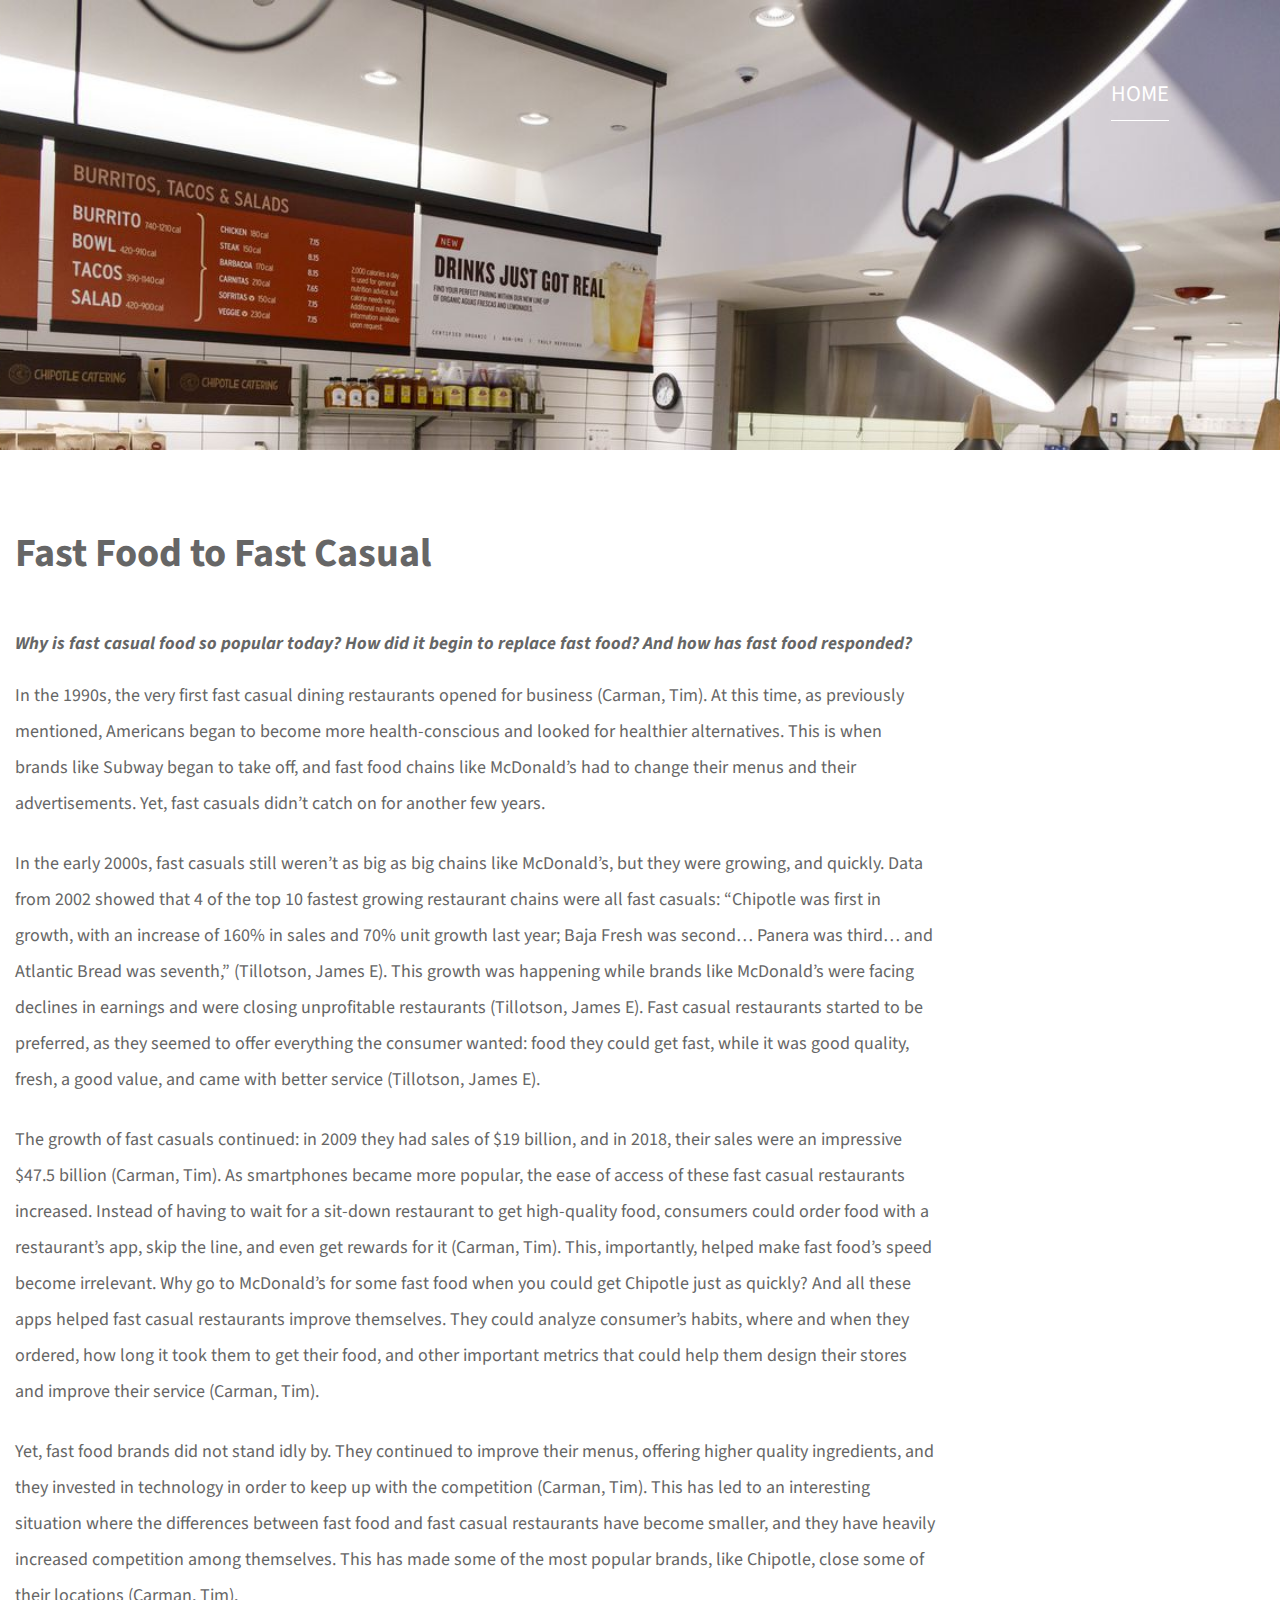
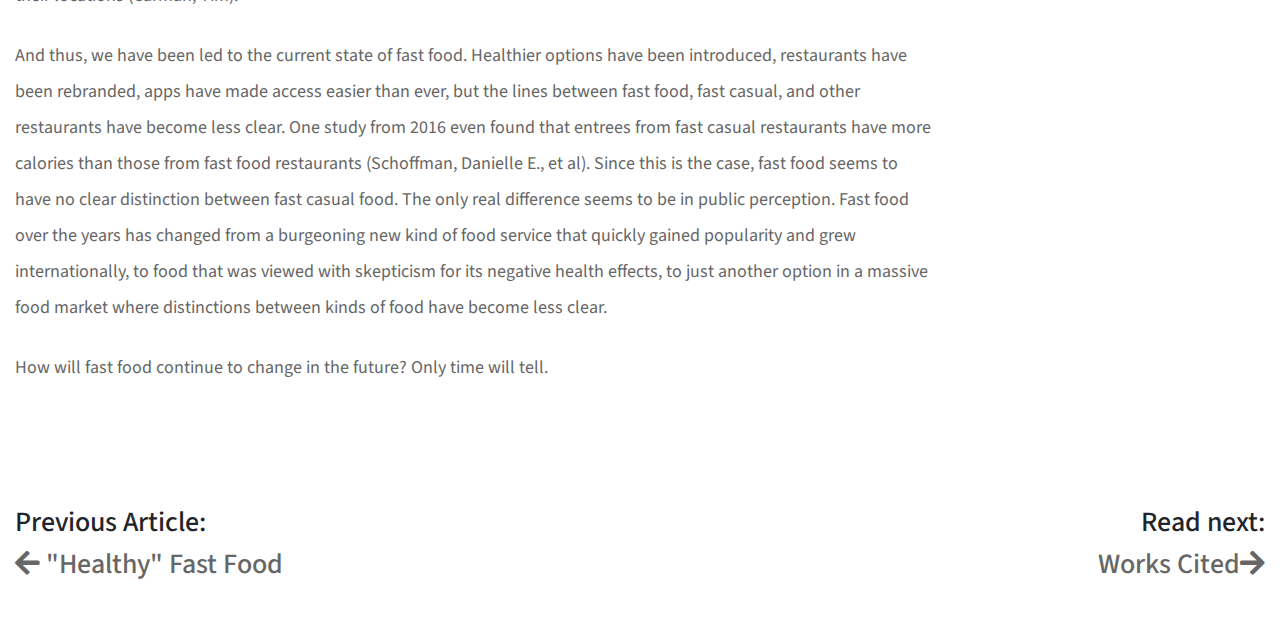
<file: casual.html>
<!DOCTYPE html>
<html lang="en">
<head>
	<meta charset="UTF-8">
    <meta name="viewport" content="width=device-width, initial-scale=1.0">
    <title>Fast Food to Fast Casual</title>
	<link rel="icon" href="img/icon.png">
    <link rel="stylesheet" href="fontawesome/css/all.min.css"> <!-- https://fontawesome.com/ -->
    <link href="https://fonts.googleapis.com/css2?family=Source+Sans+Pro&display=swap" rel="stylesheet">
    <!-- https://fonts.google.com/ -->
    <link rel="stylesheet" href="css/bootstrap.min.css">
    <link rel="stylesheet" href="css/templatemo-video-catalog.css">
</head>
<!--

TemplateMo 552 Video Catalog

https://templatemo.com/tm-552-video-catalog

-->
<body>
	<div class="tm-page-wrap mx-auto">
		<div class="position-relative">
			<div class="potition-absolute tm-site-header">
				<div class="container-fluid position-relative">
					<div class="row">						

                        <div class="col-5 col-md-8 ml-auto mr-0">
                            <div class="tm-site-nav">
                                <nav class="navbar navbar-expand-lg mr-0 ml-auto" id="tm-main-nav">
                                    <button class="navbar-toggler tm-bg-black py-2 px-3 mr-0 ml-auto collapsed" type="button"
                                        data-toggle="collapse" data-target="#navbar-nav" aria-controls="navbar-nav"
                                        aria-expanded="false" aria-label="Toggle navigation">
                                        <span>
                                            <i class="fas fa-bars tm-menu-closed-icon"></i>
                                            <i class="fas fa-times tm-menu-opened-icon"></i>
                                        </span>
                                    </button>
                                    <div class="collapse navbar-collapse tm-nav" id="navbar-nav">
                                        <ul class="navbar-nav text-uppercase">
                                            <li class="nav-item active">
                                                <a class="nav-link tm-nav-link" href="index.html">Home<span class="sr-only">(current)</span></a>
                                            </li>
                                        </ul>
                                    </div>
                                </nav>
                            </div>
                        </div>
					</div>
				</div>
			</div>
			<div class="tm-welcome-container tm-fixed-header tm-fixed-header-fastCasual">
				<!--
				<div class="text-center">
					<p class="pt-5 px-3 tm-welcome-text tm-welcome-text-2 mb-1 text-white mx-auto">Background image can be fixed. Content will simply slide over.</p>                	
				</div>            
			-->    
            </div>

			<!-- Header image -->
            <div id="tm-fixed-header-bg"></div> 
		</div>

		<!-- Page content -->
		<div class="container-fluid">
			<div class="mx-auto tm-content-container">
				<main>
					<div class="row mb-5 pb-5">
						<div class="col">
							<!-- Video description -->
							<div class="tm-video-description-box">
								<h2 class="mb-5 tm-video-title" style="font-weight: bold;">Fast Food to Fast Casual</h2>

								<p style="font-style: italic; font-weight: bold;">
                                    Why is fast casual food so popular today? How did it begin to replace fast food? And how has fast food responded?
                                </p>

								<p class="mb-4">In the 1990s, the very first fast casual dining restaurants opened for business (Carman, Tim). At this time, as previously mentioned, Americans began to become more health-conscious and looked for healthier alternatives. This is when brands like Subway began to take off, and fast food chains like McDonald’s had to change their menus and their advertisements. Yet, fast casuals didn’t catch on for another few years.</p>

								<p class="mb-4">In the early 2000s, fast casuals still weren’t as big as big chains like McDonald’s, but they were growing, and quickly. Data from 2002 showed that 4 of the top 10 fastest growing restaurant chains were all fast casuals: “Chipotle was first in growth, with an increase of 160% in sales and 70% unit growth last year; Baja Fresh was second… Panera was third… and Atlantic Bread was seventh,” (Tillotson, James E). This growth was happening while brands like McDonald’s were facing declines in earnings and were closing unprofitable restaurants (Tillotson, James E). Fast casual restaurants started to be preferred, as they seemed to offer everything the consumer wanted: food they could get fast, while it was good quality, fresh, a good value, and came with better service (Tillotson, James E).</p>

								<p class="mb-4">The growth of fast casuals continued: in 2009 they had sales of $19 billion, and in 2018, their sales were an impressive $47.5 billion (Carman, Tim). As smartphones became more popular, the ease of access of these fast casual restaurants increased. Instead of having to wait for a sit-down restaurant to get high-quality food, consumers could order food with a restaurant’s app, skip the line, and even get rewards for it (Carman, Tim). This, importantly, helped make fast food’s speed become irrelevant. Why go to McDonald’s for some fast food when you could get Chipotle just as quickly? And all these apps helped fast casual restaurants improve themselves. They could analyze consumer’s habits, where and when they ordered, how long it took them to get their food, and other important metrics that could help them design their stores and improve their service (Carman, Tim).</p>

								<p class="mb-4">Yet, fast food brands did not stand idly by. They continued to improve their menus, offering higher quality ingredients, and they invested in technology in order to keep up with the competition (Carman, Tim). This has led to an interesting situation where the differences between fast food and fast casual restaurants have become smaller, and they have heavily increased competition among themselves. This has made some of the most popular brands, like Chipotle, close some of their locations (Carman, Tim).</p>

								<p class="mb-4">And thus, we have been led to the current state of fast food. Healthier options have been introduced, restaurants have been rebranded, apps have made access easier than ever, but the lines between fast food, fast casual, and other restaurants have become less clear. One study from 2016 even found that entrees from fast casual restaurants have more calories than those from fast food restaurants (Schoffman, Danielle E., et al). Since this is the case, fast food seems to have no clear distinction between fast casual food. The only real difference seems to be in public perception. Fast food over the years has changed from a burgeoning new kind of food service that quickly gained popularity and grew internationally, to food that was viewed with skepticism for its negative health effects, to just another option in a massive food market where distinctions between kinds of food have become less clear.</p>
								
								<p class="mb-4">How will fast food continue to change in the future? Only time will tell.</p>

							</div>							
						</div>
					</div>
				</main>

				<div class="row">
					<div class="col-sm-6">
						<h3>Previous Article:</h3>
						<a href="healthyFastFood.html" style="display: inline;">
							<h3><i class="fas fa-arrow-left"></i> "Healthy" Fast Food</h3>
						</a>
					</div>
					<div class="col-sm-6" style="text-align: right;">
						<h3>Read next:</h3>
						<a href="cited.html" style="display: inline;">
							<h3>Works Cited<i class="fas fa-arrow-right"></i></h3>
						</a>
					</div>
				</div>
			</div>
		</div>
	</div>

	<script src="js/jquery-3.4.1.min.js"></script>
    <script src="js/bootstrap.min.js"></script>
    <script>
    	$(document).ready(function() {
    		$('.tm-likes-box').click(function(e) {
    			e.preventDefault();
    			$(this).toggleClass('tm-liked');

    			if($(this).hasClass('tm-liked')) {
    				$('#tm-likes-count').html('486 likes');
    			} else {
    				$('#tm-likes-count').html('485 likes');
    			}
    		});
    	});
    </script>
</body>
</html>
</file>
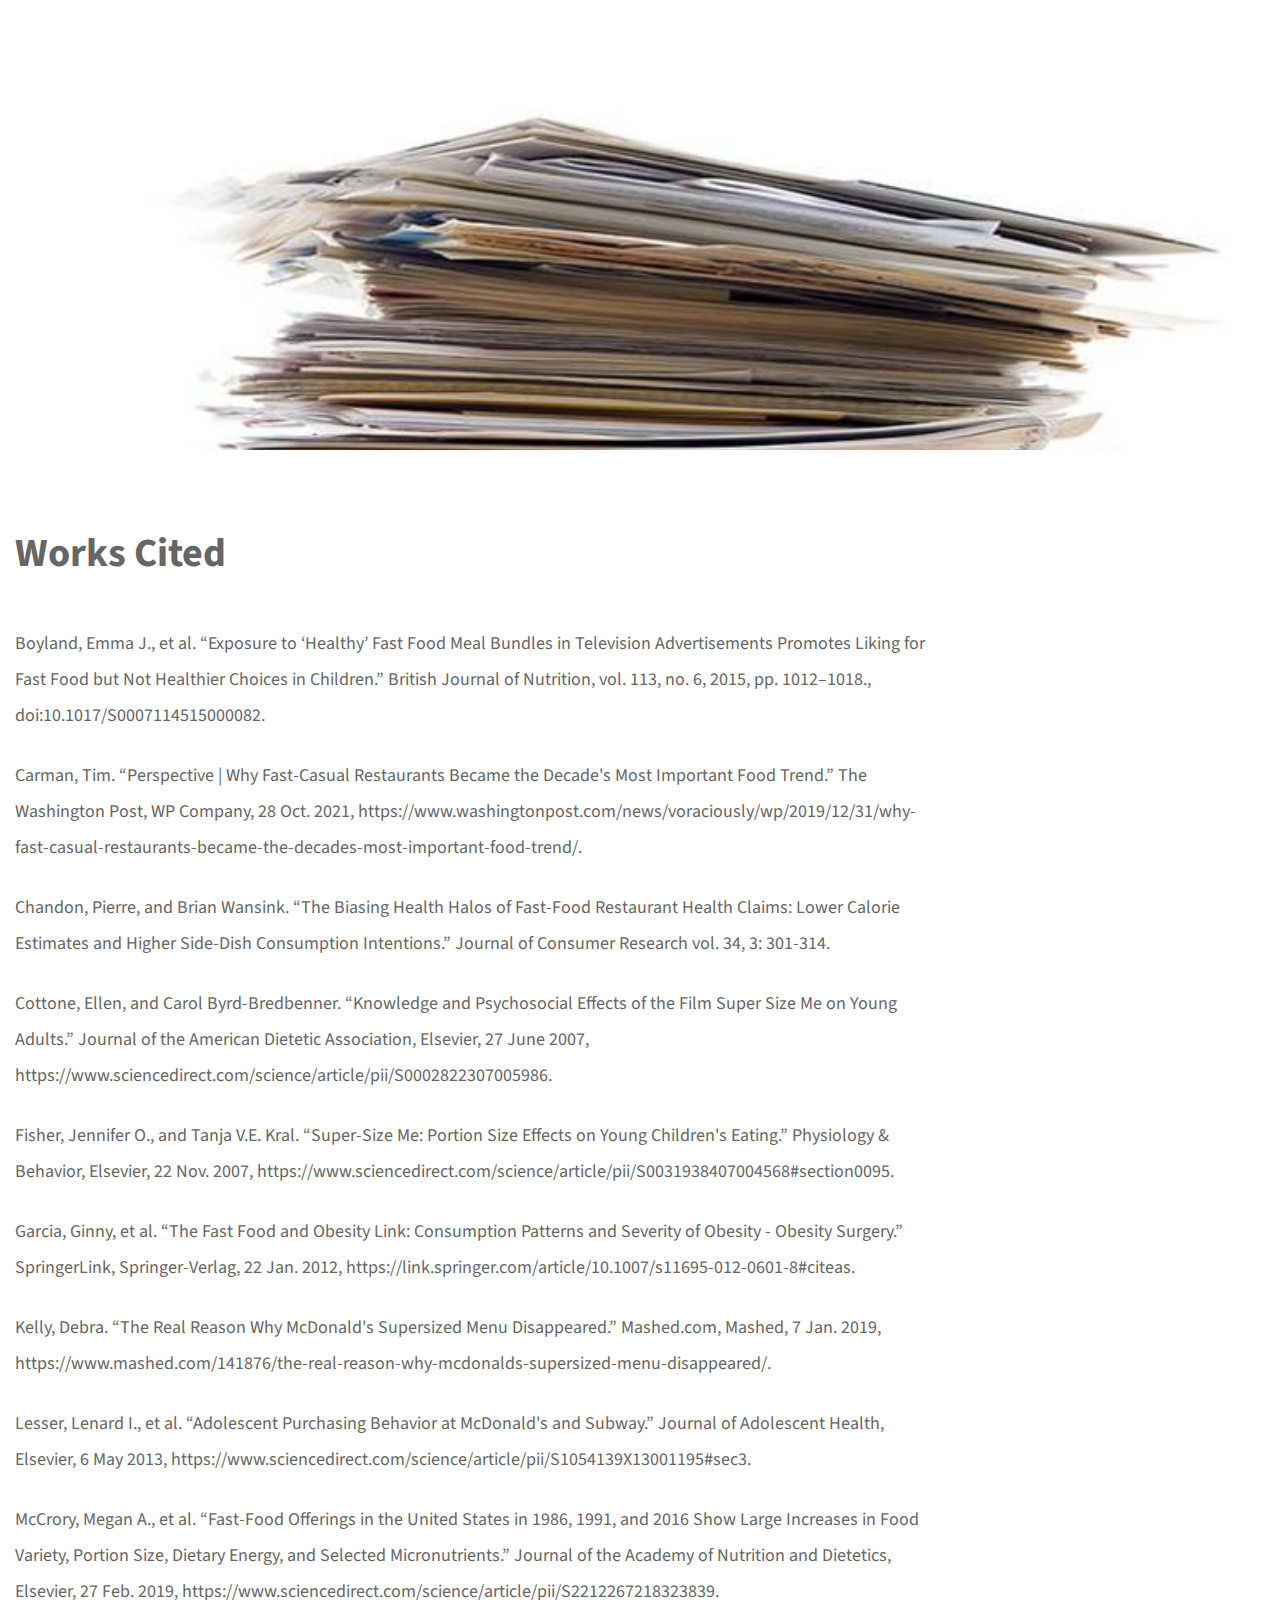
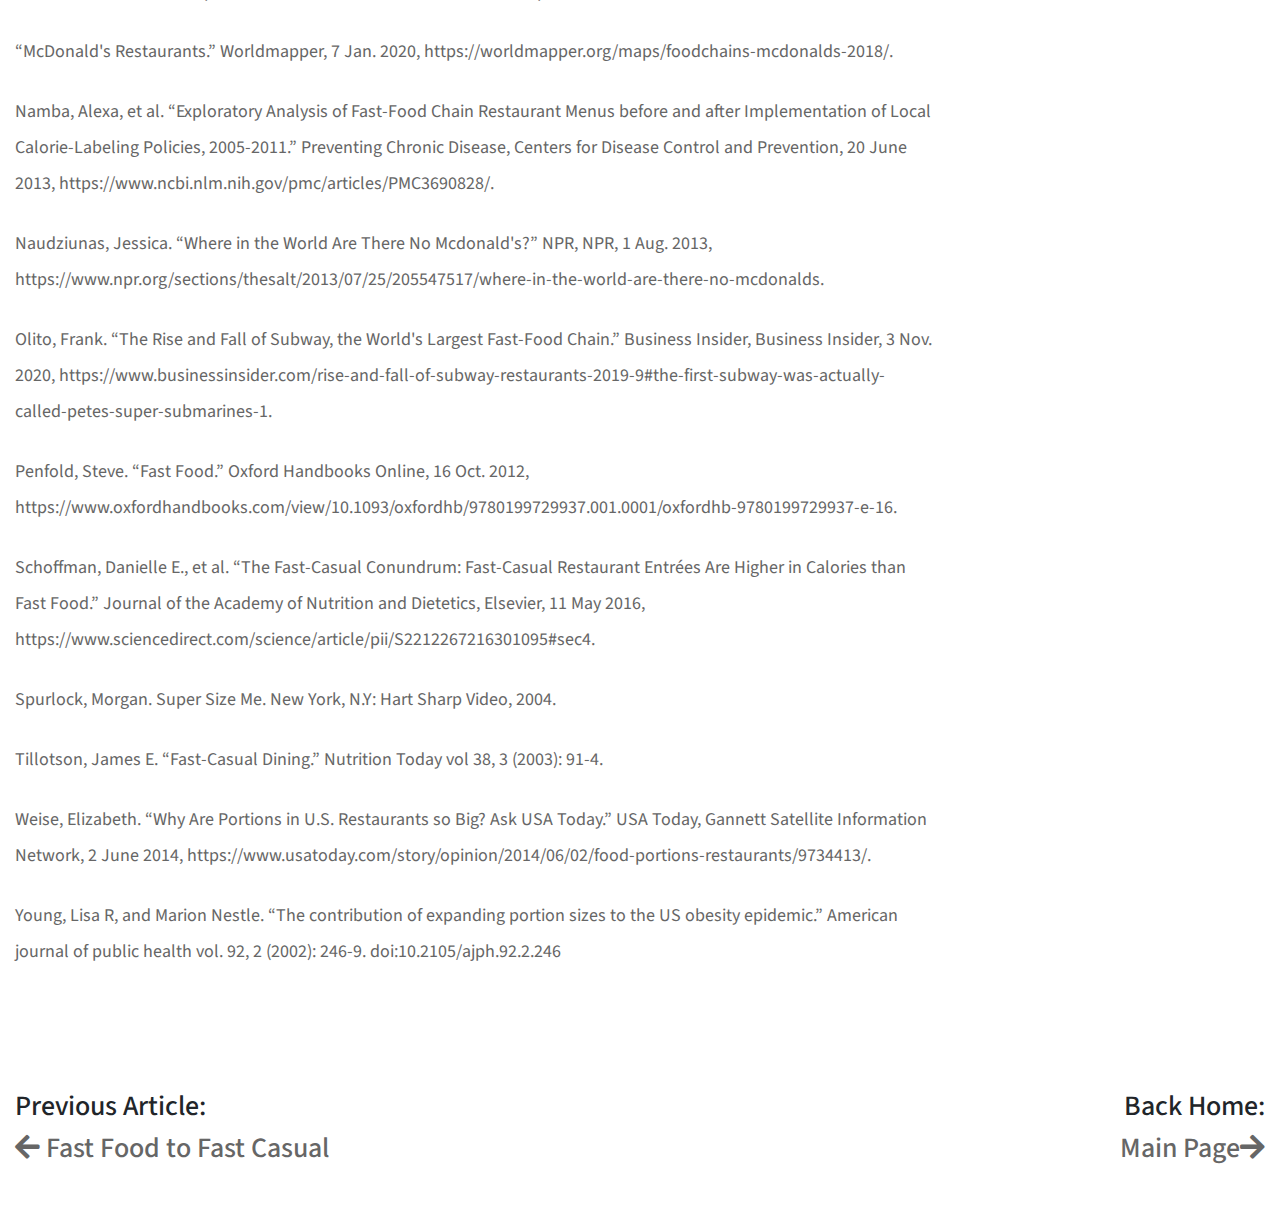
<file: cited.html>
<!DOCTYPE html>
<html lang="en">
<head>
	<meta charset="UTF-8">
    <meta name="viewport" content="width=device-width, initial-scale=1.0">
    <title>Works Cited</title>
	<link rel="icon" href="img/icon.png">
    <link rel="stylesheet" href="fontawesome/css/all.min.css"> <!-- https://fontawesome.com/ -->
    <link href="https://fonts.googleapis.com/css2?family=Source+Sans+Pro&display=swap" rel="stylesheet">
    <!-- https://fonts.google.com/ -->
    <link rel="stylesheet" href="css/bootstrap.min.css">
    <link rel="stylesheet" href="css/templatemo-video-catalog.css">
</head>
<!--

TemplateMo 552 Video Catalog

https://templatemo.com/tm-552-video-catalog

-->
<body>
	<div class="tm-page-wrap mx-auto">
		<div class="position-relative">
			<div class="potition-absolute tm-site-header">
				<div class="container-fluid position-relative">
					<div class="row">						

                        <div class="col-5 col-md-8 ml-auto mr-0">
                            <div class="tm-site-nav">
                                <nav class="navbar navbar-expand-lg mr-0 ml-auto" id="tm-main-nav">
                                    <button class="navbar-toggler tm-bg-black py-2 px-3 mr-0 ml-auto collapsed" type="button"
                                        data-toggle="collapse" data-target="#navbar-nav" aria-controls="navbar-nav"
                                        aria-expanded="false" aria-label="Toggle navigation">
                                        <span>
                                            <i class="fas fa-bars tm-menu-closed-icon"></i>
                                            <i class="fas fa-times tm-menu-opened-icon"></i>
                                        </span>
                                    </button>
                                    <div class="collapse navbar-collapse tm-nav" id="navbar-nav">
                                        <ul class="navbar-nav text-uppercase">
                                            <li class="nav-item active">
                                                <a class="nav-link tm-nav-link" href="index.html">Home<span class="sr-only">(current)</span></a>
                                            </li>
                                        </ul>
                                    </div>
                                </nav>
                            </div>
                        </div>
					</div>
				</div>
			</div>
			<div class="tm-welcome-container tm-fixed-header tm-fixed-header-cited">
				<!--
				<div class="text-center">
					<p class="pt-5 px-3 tm-welcome-text tm-welcome-text-2 mb-1 text-white mx-auto">Background image can be fixed. Content will simply slide over.</p>                	
				</div>            
			-->    
            </div>

			<!-- Header image -->
            <div id="tm-fixed-header-bg"></div> 
		</div>

		<!-- Page content -->
		<div class="container-fluid">
			<div class="mx-auto tm-content-container">
				<main>
					<div class="row mb-5 pb-5">
						<div class="col">
							<!-- Video description -->
							<div class="tm-video-description-box">
								<h2 class="mb-5 tm-video-title" style="font-weight: bold;">Works Cited</h2>
								
								<p class="mb-4">Boyland, Emma J., et al. “Exposure to ‘Healthy’ Fast Food Meal Bundles in Television Advertisements Promotes Liking for Fast Food but Not Healthier Choices in Children.” British Journal of Nutrition, vol. 113, no. 6, 2015, pp. 1012–1018., doi:10.1017/S0007114515000082.</p>

								<p class="mb-4">Carman, Tim. “Perspective | Why Fast-Casual Restaurants Became the Decade's Most Important Food Trend.” The Washington Post, WP Company, 28 Oct. 2021, https://www.washingtonpost.com/news/voraciously/wp/2019/12/31/why-fast-casual-restaurants-became-the-decades-most-important-food-trend/.</p>
								
								<p class="mb-4">Chandon, Pierre, and Brian Wansink. “The Biasing Health Halos of Fast-Food Restaurant Health Claims: Lower Calorie Estimates and Higher Side-Dish Consumption Intentions.” Journal of Consumer Research vol. 34, 3: 301-314.</p>

								<p class="mb-4">Cottone, Ellen, and Carol Byrd-Bredbenner. “Knowledge and Psychosocial Effects of the Film Super Size Me on Young Adults.” Journal of the American Dietetic Association, Elsevier, 27 June 2007, https://www.sciencedirect.com/science/article/pii/S0002822307005986. </p>

								<p class="mb-4">Fisher, Jennifer O., and Tanja V.E. Kral. “Super-Size Me: Portion Size Effects on Young Children's Eating.” Physiology & Behavior, Elsevier, 22 Nov. 2007, https://www.sciencedirect.com/science/article/pii/S0031938407004568#section0095.</p>
								<p class="mb-4">Garcia, Ginny, et al. “The Fast Food and Obesity Link: Consumption Patterns and Severity of Obesity - Obesity Surgery.” SpringerLink, Springer-Verlag, 22 Jan. 2012, https://link.springer.com/article/10.1007/s11695-012-0601-8#citeas.</p>
								<p class="mb-4">Kelly, Debra. “The Real Reason Why McDonald's Supersized Menu Disappeared.” Mashed.com, Mashed, 7 Jan. 2019, https://www.mashed.com/141876/the-real-reason-why-mcdonalds-supersized-menu-disappeared/.</p>
								<p class="mb-4">Lesser, Lenard I., et al. “Adolescent Purchasing Behavior at McDonald's and Subway.” Journal of Adolescent Health, Elsevier, 6 May 2013, https://www.sciencedirect.com/science/article/pii/S1054139X13001195#sec3.</p>
								<p class="mb-4">McCrory, Megan A., et al. “Fast-Food Offerings in the United States in 1986, 1991, and 2016 Show Large Increases in Food Variety, Portion Size, Dietary Energy, and Selected Micronutrients.” Journal of the Academy of Nutrition and Dietetics, Elsevier, 27 Feb. 2019, https://www.sciencedirect.com/science/article/pii/S2212267218323839. </p>
								<p class="mb-4">“McDonald's Restaurants.” Worldmapper, 7 Jan. 2020, https://worldmapper.org/maps/foodchains-mcdonalds-2018/.</p>
								<p class="mb-4">Namba, Alexa, et al. “Exploratory Analysis of Fast-Food Chain Restaurant Menus before and after Implementation of Local Calorie-Labeling Policies, 2005-2011.” Preventing Chronic Disease, Centers for Disease Control and Prevention, 20 June 2013, https://www.ncbi.nlm.nih.gov/pmc/articles/PMC3690828/.</p>
								<p class="mb-4">Naudziunas, Jessica. “Where in the World Are There No Mcdonald's?” NPR, NPR, 1 Aug. 2013, https://www.npr.org/sections/thesalt/2013/07/25/205547517/where-in-the-world-are-there-no-mcdonalds. </p>
								<p class="mb-4">Olito, Frank. “The Rise and Fall of Subway, the World's Largest Fast-Food Chain.” Business Insider, Business Insider, 3 Nov. 2020, https://www.businessinsider.com/rise-and-fall-of-subway-restaurants-2019-9#the-first-subway-was-actually-called-petes-super-submarines-1.</p>
								<p class="mb-4">Penfold, Steve. “Fast Food.” Oxford Handbooks Online, 16 Oct. 2012, https://www.oxfordhandbooks.com/view/10.1093/oxfordhb/9780199729937.001.0001/oxfordhb-9780199729937-e-16.</p>
								<p class="mb-4">Schoffman, Danielle E., et al. “The Fast-Casual Conundrum: Fast-Casual Restaurant Entrées Are Higher in Calories than Fast Food.” Journal of the Academy of Nutrition and Dietetics, Elsevier, 11 May 2016, https://www.sciencedirect.com/science/article/pii/S2212267216301095#sec4. </p>
								<p class="mb-4">Spurlock, Morgan. Super Size Me. New York, N.Y: Hart Sharp Video, 2004.</p>
								<p class="mb-4">Tillotson, James E. “Fast-Casual Dining.” Nutrition Today vol 38, 3 (2003): 91-4.</p>
								<p class="mb-4">Weise, Elizabeth. “Why Are Portions in U.S. Restaurants so Big? Ask USA Today.” USA Today, Gannett Satellite Information Network, 2 June 2014, https://www.usatoday.com/story/opinion/2014/06/02/food-portions-restaurants/9734413/.</p>
								<p class="mb-4">Young, Lisa R, and Marion Nestle. “The contribution of expanding portion sizes to the US obesity epidemic.” American journal of public health vol. 92, 2 (2002): 246-9. doi:10.2105/ajph.92.2.246</p>

							</div>							
						</div>
					</div>
				</main>

				<div class="row">
					<div class="col-sm-6">
						<h3>Previous Article:</h3>
						<a href="casual.html" style="display: inline;">
							<h3><i class="fas fa-arrow-left"></i> Fast Food to Fast Casual</h3>
						</a>
					</div>
					<div class="col-sm-6" style="text-align: right;">
						<h3>Back Home:</h3>
						<a href="index.html" style="display: inline;">
							<h3>Main Page<i class="fas fa-arrow-right"></i></h3>
						</a>
					</div>
				</div>
			</div>
		</div>
	</div>

	<script src="js/jquery-3.4.1.min.js"></script>
    <script src="js/bootstrap.min.js"></script>
    <script>
    	$(document).ready(function() {
    		$('.tm-likes-box').click(function(e) {
    			e.preventDefault();
    			$(this).toggleClass('tm-liked');

    			if($(this).hasClass('tm-liked')) {
    				$('#tm-likes-count').html('486 likes');
    			} else {
    				$('#tm-likes-count').html('485 likes');
    			}
    		});
    	});
    </script>
</body>
</html>
</file>
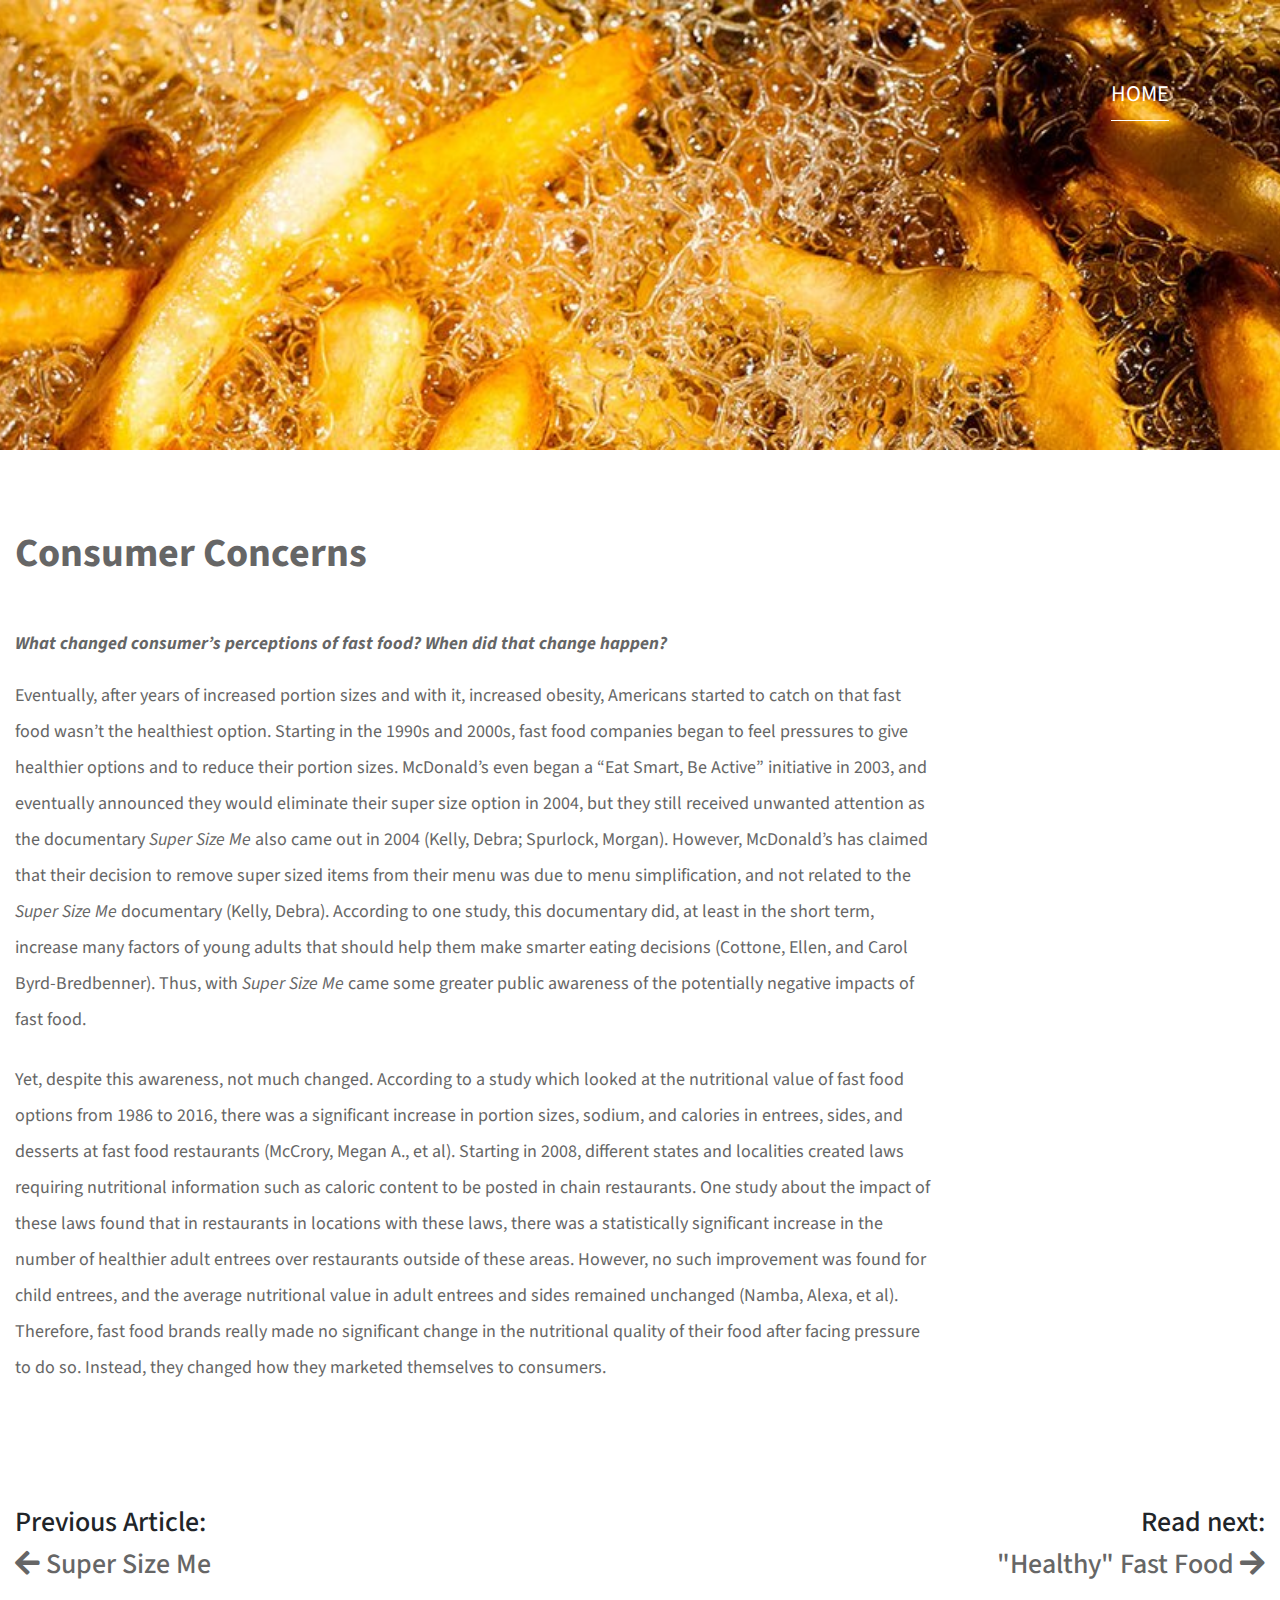
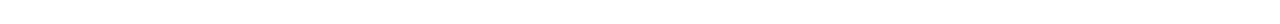
<file: consumerConcerns.html>
<!DOCTYPE html>
<html lang="en">
<head>
	<meta charset="UTF-8">
    <meta name="viewport" content="width=device-width, initial-scale=1.0">
    <title>Consumer Concerns</title>
	<link rel="icon" href="img/icon.png">
    <link rel="stylesheet" href="fontawesome/css/all.min.css"> <!-- https://fontawesome.com/ -->
    <link href="https://fonts.googleapis.com/css2?family=Source+Sans+Pro&display=swap" rel="stylesheet">
    <!-- https://fonts.google.com/ -->
    <link rel="stylesheet" href="css/bootstrap.min.css">
    <link rel="stylesheet" href="css/templatemo-video-catalog.css">
</head>
<!--

TemplateMo 552 Video Catalog

https://templatemo.com/tm-552-video-catalog

-->
<body>
	<div class="tm-page-wrap mx-auto">
		<div class="position-relative">
			<div class="potition-absolute tm-site-header">
				<div class="container-fluid position-relative">
					<div class="row">						

                        <div class="col-5 col-md-8 ml-auto mr-0">
                            <div class="tm-site-nav">
                                <nav class="navbar navbar-expand-lg mr-0 ml-auto" id="tm-main-nav">
                                    <button class="navbar-toggler tm-bg-black py-2 px-3 mr-0 ml-auto collapsed" type="button"
                                        data-toggle="collapse" data-target="#navbar-nav" aria-controls="navbar-nav"
                                        aria-expanded="false" aria-label="Toggle navigation">
                                        <span>
                                            <i class="fas fa-bars tm-menu-closed-icon"></i>
                                            <i class="fas fa-times tm-menu-opened-icon"></i>
                                        </span>
                                    </button>
                                    <div class="collapse navbar-collapse tm-nav" id="navbar-nav">
                                        <ul class="navbar-nav text-uppercase">
                                            <li class="nav-item active">
                                                <a class="nav-link tm-nav-link" href="index.html">Home<span class="sr-only">(current)</span></a>
                                            </li>
                                        </ul>
                                    </div>
                                </nav>
                            </div>
                        </div>
					</div>
				</div>
			</div>
			<div class="tm-welcome-container tm-fixed-header tm-fixed-header-consumers">
				<!--
				<div class="text-center">
					<p class="pt-5 px-3 tm-welcome-text tm-welcome-text-2 mb-1 text-white mx-auto">Background image can be fixed. Content will simply slide over.</p>                	
				</div>            
			-->    
            </div>

			<!-- Header image -->
            <div id="tm-fixed-header-bg"></div> 
		</div>

		<!-- Page content -->
		<div class="container-fluid">
			<div class="mx-auto tm-content-container">
				<main>
					<div class="row mb-5 pb-5">
						<div class="col">
							<!-- Video description -->
							<div class="tm-video-description-box">
								<h2 class="mb-5 tm-video-title" style="font-weight: bold;">Consumer Concerns</h2>
								
								<p style="font-style: italic; font-weight: bold;">
                                    What changed consumer’s perceptions of fast food? When did that change happen?
                                </p>

								<p class="mb-4">Eventually, after years of increased portion sizes and with it, increased obesity, Americans started to catch on that fast food wasn’t the healthiest option. Starting in the 1990s and 2000s, fast food companies began to feel pressures to give healthier options and to reduce their portion sizes. McDonald’s even began a “Eat Smart, Be Active” initiative in 2003, and eventually announced they would eliminate their super size option in 2004, but they still received unwanted attention as the documentary <span style="font-style: italic">Super Size Me</span> also came out in 2004 (Kelly, Debra; Spurlock, Morgan). However, McDonald’s has claimed that their decision to remove super sized items from their menu was due to menu simplification, and not related to the <span style="font-style: italic">Super Size Me</span> documentary (Kelly, Debra). According to one study, this documentary did, at least in the short term, increase many factors of young adults that should help them make smarter eating decisions (Cottone, Ellen, and Carol Byrd-Bredbenner). Thus, with <span style="font-style: italic">Super Size Me</span> came some greater public awareness of the potentially negative impacts of fast food.</p>

								<p class="mb-4">Yet, despite this awareness, not much changed. According to a study which looked at the nutritional value of fast food options from 1986 to 2016, there was a significant increase in portion sizes, sodium, and calories in entrees, sides, and desserts at fast food restaurants (McCrory, Megan A., et al). Starting in 2008, different states and localities created laws requiring nutritional information such as caloric content to be posted in chain restaurants. One study about the impact of these laws found that in restaurants in locations with these laws, there was a statistically significant increase in the number of healthier adult entrees over restaurants outside of these areas. However, no such improvement was found for child entrees, and the average nutritional value in adult entrees and sides remained unchanged (Namba, Alexa, et al). Therefore, fast food brands really made no significant change in the nutritional quality of their food after facing pressure to do so. Instead, they changed how they marketed themselves to consumers.</p>
							</div>							
						</div>
					</div>
				</main>

				<div class="row">
					<div class="col-sm-6">
						<h3>Previous Article:</h3>
						<a href="superSizeMe.html" style="display: inline;">
							<h3><i class="fas fa-arrow-left"></i> Super Size Me</h3>
						</a>
					</div>
					<div class="col-sm-6" style="text-align: right;">
						<h3>Read next:</h3>
						<a href="healthyFastFood.html" style="display: inline;">
							<h3>"Healthy" Fast Food <i class="fas fa-arrow-right"></i></h3>
						</a>
					</div>
				</div>
			</div>
		</div>
	</div>

	<script src="js/jquery-3.4.1.min.js"></script>
    <script src="js/bootstrap.min.js"></script>
    <script>
    	$(document).ready(function() {
    		$('.tm-likes-box').click(function(e) {
    			e.preventDefault();
    			$(this).toggleClass('tm-liked');

    			if($(this).hasClass('tm-liked')) {
    				$('#tm-likes-count').html('486 likes');
    			} else {
    				$('#tm-likes-count').html('485 likes');
    			}
    		});
    	});
    </script>
</body>
</html>
</file>
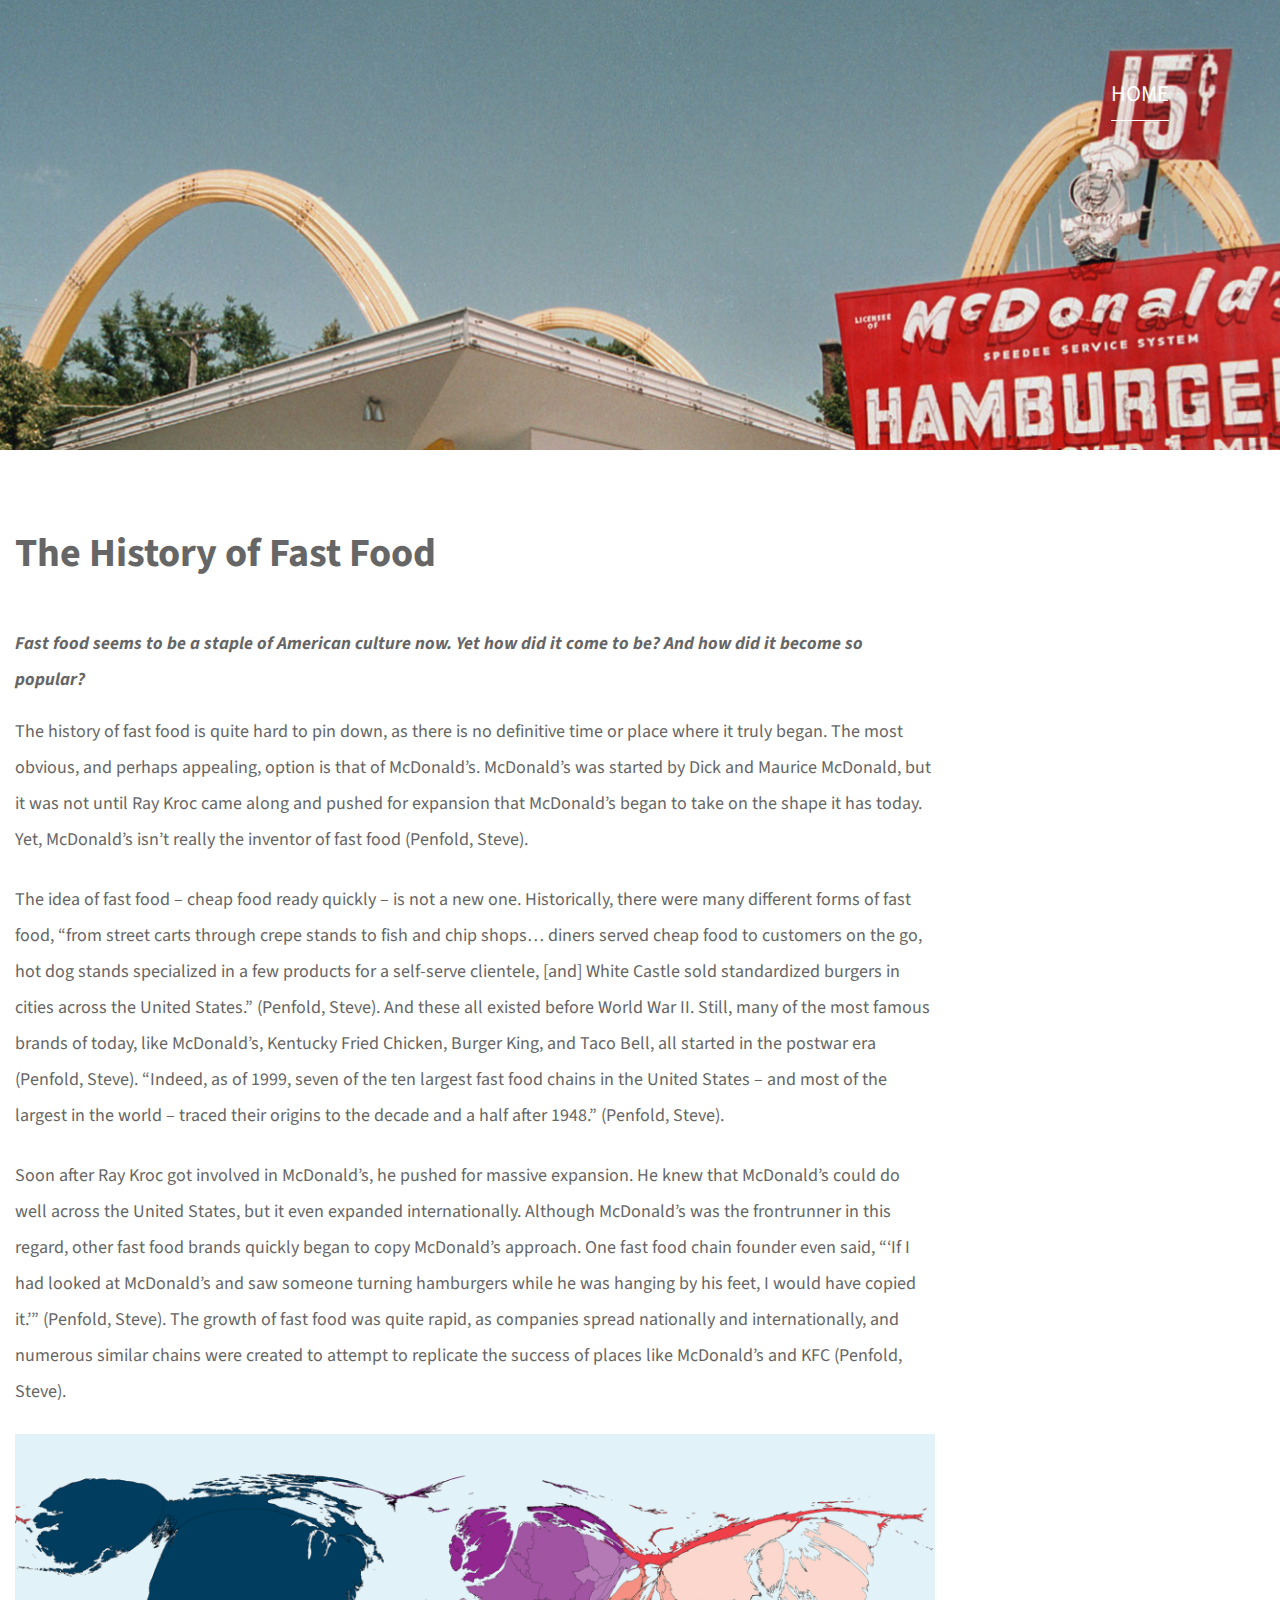
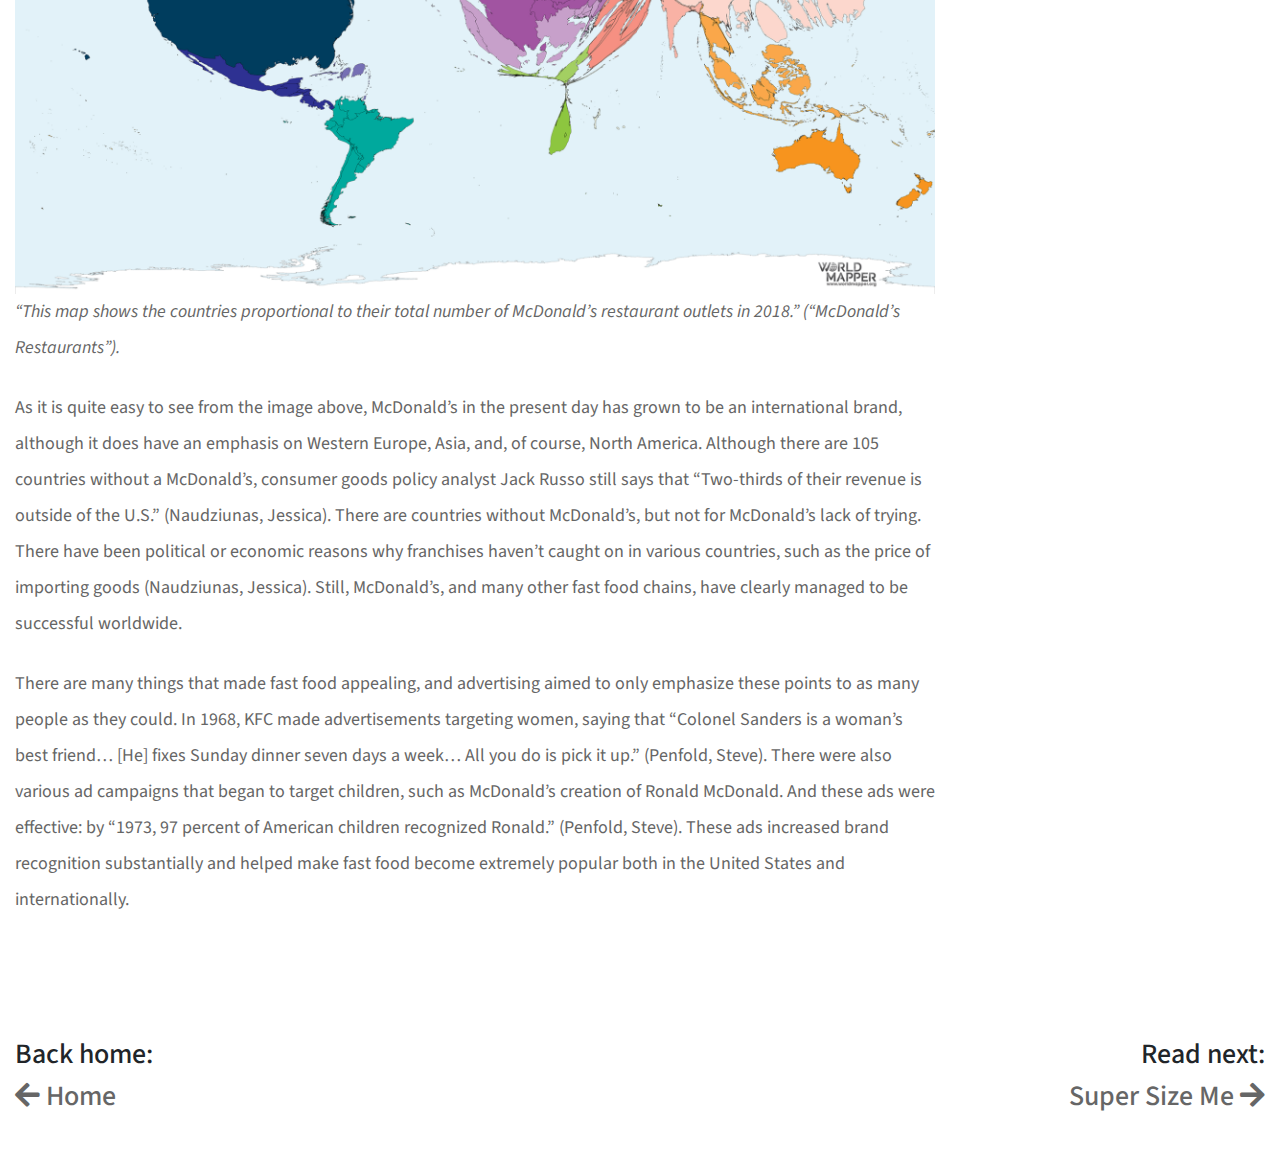
<file: history.html>
<!DOCTYPE html>
<html lang="en">
<head>
	<meta charset="UTF-8">
    <meta name="viewport" content="width=device-width, initial-scale=1.0">
    <title>The History of Fast Food</title>
	<link rel="icon" href="img/icon.png">
    <link rel="stylesheet" href="fontawesome/css/all.min.css"> <!-- https://fontawesome.com/ -->
    <link href="https://fonts.googleapis.com/css2?family=Source+Sans+Pro&display=swap" rel="stylesheet">
    <!-- https://fonts.google.com/ -->
    <link rel="stylesheet" href="css/bootstrap.min.css">
    <link rel="stylesheet" href="css/templatemo-video-catalog.css">
</head>
<!--

TemplateMo 552 Video Catalog

https://templatemo.com/tm-552-video-catalog

-->
<body>
	<div class="tm-page-wrap mx-auto">
		<div class="position-relative">
			<div class="potition-absolute tm-site-header">
				<div class="container-fluid position-relative">
					<div class="row">						

                        <div class="col-5 col-md-8 ml-auto mr-0">
                            <div class="tm-site-nav">
                                <nav class="navbar navbar-expand-lg mr-0 ml-auto" id="tm-main-nav">
                                    <button class="navbar-toggler tm-bg-black py-2 px-3 mr-0 ml-auto collapsed" type="button"
                                        data-toggle="collapse" data-target="#navbar-nav" aria-controls="navbar-nav"
                                        aria-expanded="false" aria-label="Toggle navigation">
                                        <span>
                                            <i class="fas fa-bars tm-menu-closed-icon"></i>
                                            <i class="fas fa-times tm-menu-opened-icon"></i>
                                        </span>
                                    </button>
                                    <div class="collapse navbar-collapse tm-nav" id="navbar-nav">
                                        <ul class="navbar-nav text-uppercase">
                                            <li class="nav-item active">
                                                <a class="nav-link tm-nav-link" href="index.html">Home<span class="sr-only">(current)</span></a>
                                            </li>
                                        </ul>
                                    </div>
                                </nav>
                            </div>
                        </div>
					</div>
				</div>
			</div>
			<div class="tm-welcome-container tm-fixed-header tm-fixed-header-history">
				<!--
				<div class="text-center">
					<p class="pt-5 px-3 tm-welcome-text tm-welcome-text-2 mb-1 text-white mx-auto">Background image can be fixed. Content will simply slide over.</p>                	
				</div>            
			-->    
            </div>

			<!-- Header image -->
            <div id="tm-fixed-header-bg"></div> 
		</div>

		<!-- Page content -->
		<div class="container-fluid">
			<div class="mx-auto tm-content-container">
				<main>
					<div class="row mb-5 pb-5">
						<div class="col">
							<!-- Video description -->
							<div class="tm-video-description-box">
								<h2 class="mb-5 tm-video-title" style="font-weight: bold;">The History of Fast Food</h2>
								<p style="font-style: italic; font-weight: bold;">
                                    Fast food seems to be a staple of American culture now. Yet how did it come to be? And how did it become so popular?    
                                </p>

								<p class="mb-4">The history of fast food is quite hard to pin down, as there is no definitive time or place where it truly began. The most obvious, and perhaps appealing, option is that of McDonald’s. McDonald’s was started by Dick and Maurice McDonald, but it was not until Ray Kroc came along and pushed for expansion that McDonald’s began to take on the shape it has today. Yet, McDonald’s isn’t really the inventor of fast food (Penfold, Steve).</p>

								<p class="mb-4">The idea of fast food – cheap food ready quickly – is not a new one. Historically, there were many different forms of fast food, “from street carts through crepe stands to fish and chip shops… diners served cheap food to customers on the go, hot dog stands specialized in a few products for a self-serve clientele, [and] White Castle sold standardized burgers in cities across the United States.” (Penfold, Steve). And these all existed before World War II. Still, many of the most famous brands of today, like McDonald’s, Kentucky Fried Chicken, Burger King, and Taco Bell, all started in the postwar era (Penfold, Steve). “Indeed, as of 1999, seven of the ten largest fast food chains in the United States – and most of the largest in the world – traced their origins to the decade and a half after 1948.” (Penfold, Steve).</p>

								<p class="mb-4">Soon after Ray Kroc got involved in McDonald’s, he pushed for massive expansion. He knew that McDonald’s could do well across the United States, but it even expanded internationally. Although McDonald’s was the frontrunner in this regard, other fast food brands quickly began to copy McDonald’s approach. One fast food chain founder even said, “‘If I had looked at McDonald’s and saw someone turning hamburgers while he was hanging by his feet, I would have copied it.’” (Penfold, Steve). The growth of fast food was quite rapid, as companies spread nationally and internationally, and numerous similar chains were created to attempt to replicate the success of places like McDonald’s and KFC (Penfold, Steve).</p>

								<img src="img/McMap.png" style="max-width: 100%; height: auto;">

								<p style="font-style: italic" class="mb-4">“This map shows the countries proportional to their total number of McDonald’s restaurant outlets in 2018.” (“McDonald’s Restaurants”).</p>

								<p class="mb-4">As it is quite easy to see from the image above, McDonald’s in the present day has grown to be an international brand, although it does have an emphasis on Western Europe, Asia, and, of course, North America. Although there are 105 countries without a McDonald’s, consumer goods policy analyst Jack Russo still says that “Two-thirds of their revenue is outside of the U.S.” (Naudziunas, Jessica). There are countries without McDonald’s, but not for McDonald’s lack of trying. There have been political or economic reasons why franchises haven’t caught on in various countries, such as the price of importing goods (Naudziunas, Jessica). Still, McDonald’s, and many other fast food chains, have clearly managed to be successful worldwide.</p>

								<p class="mb-4">There are many things that made fast food appealing, and advertising aimed to only emphasize these points to as many people as they could. In 1968, KFC made advertisements targeting women, saying that “Colonel Sanders is a woman’s best friend… [He] fixes Sunday dinner seven days a week… All you do is pick it up.” (Penfold, Steve). There were also various ad campaigns that began to target children, such as McDonald’s creation of Ronald McDonald. And these ads were effective: by “1973, 97 percent of American children recognized Ronald.” (Penfold, Steve). These ads increased brand recognition substantially and helped make fast food become extremely popular both in the United States and internationally.</p>
								
							</div>							
						</div>
					</div>
				</main>

				<div class="row">
					<div class="col-sm-6">
						<h3>Back home:</h3>
						<a href="index.html" style="display: inline;">
							<h3><i class="fas fa-arrow-left"></i> Home</h3>
						</a>
					</div>
					<div class="col-sm-6" style="text-align: right;">
						<h3>Read next:</h3>
						<a href="superSizeMe.html" style="display: inline;">
							<h3>Super Size Me <i class="fas fa-arrow-right"></i></h3>
						</a>
					</div>
				</div>
			</div>
		</div>
	</div>

	<script src="js/jquery-3.4.1.min.js"></script>
    <script src="js/bootstrap.min.js"></script>
    <script>
    	$(document).ready(function() {
    		$('.tm-likes-box').click(function(e) {
    			e.preventDefault();
    			$(this).toggleClass('tm-liked');

    			if($(this).hasClass('tm-liked')) {
    				$('#tm-likes-count').html('486 likes');
    			} else {
    				$('#tm-likes-count').html('485 likes');
    			}
    		});
    	});
    </script>
</body>
</html>
</file>
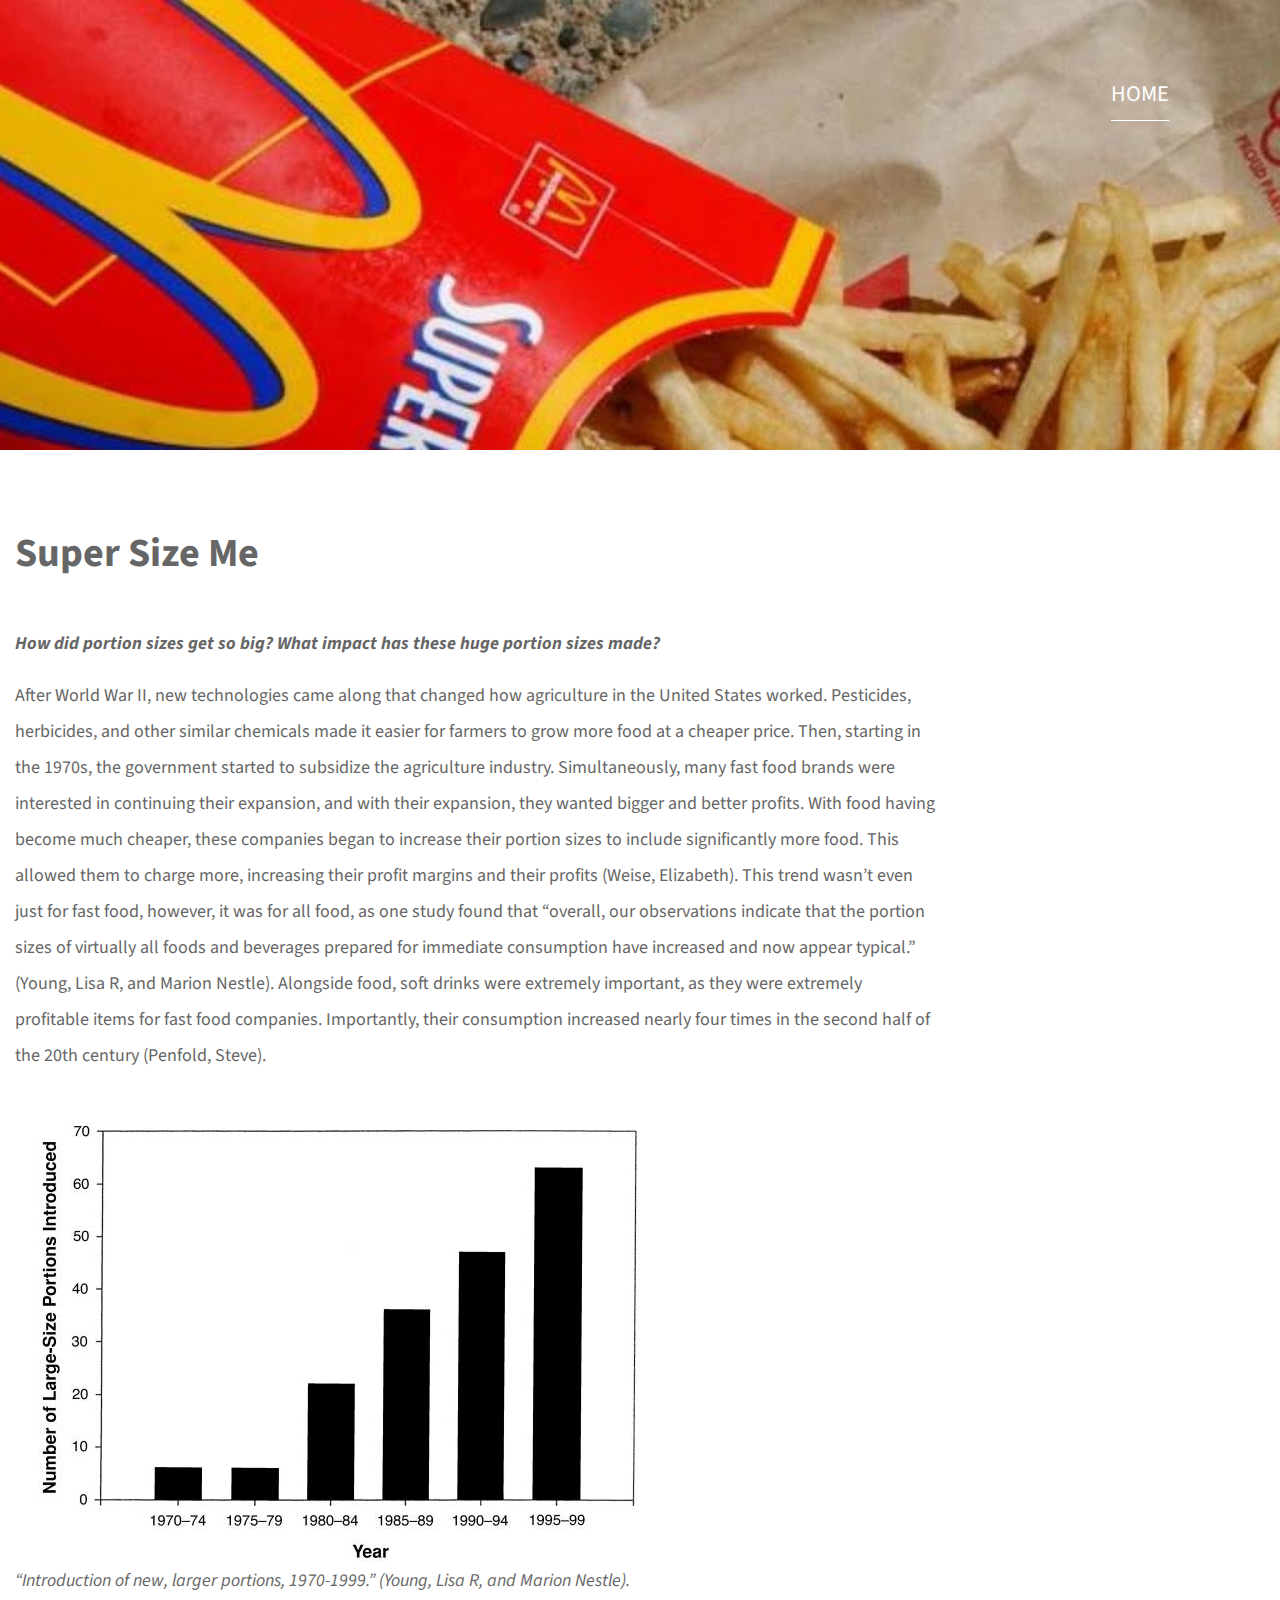
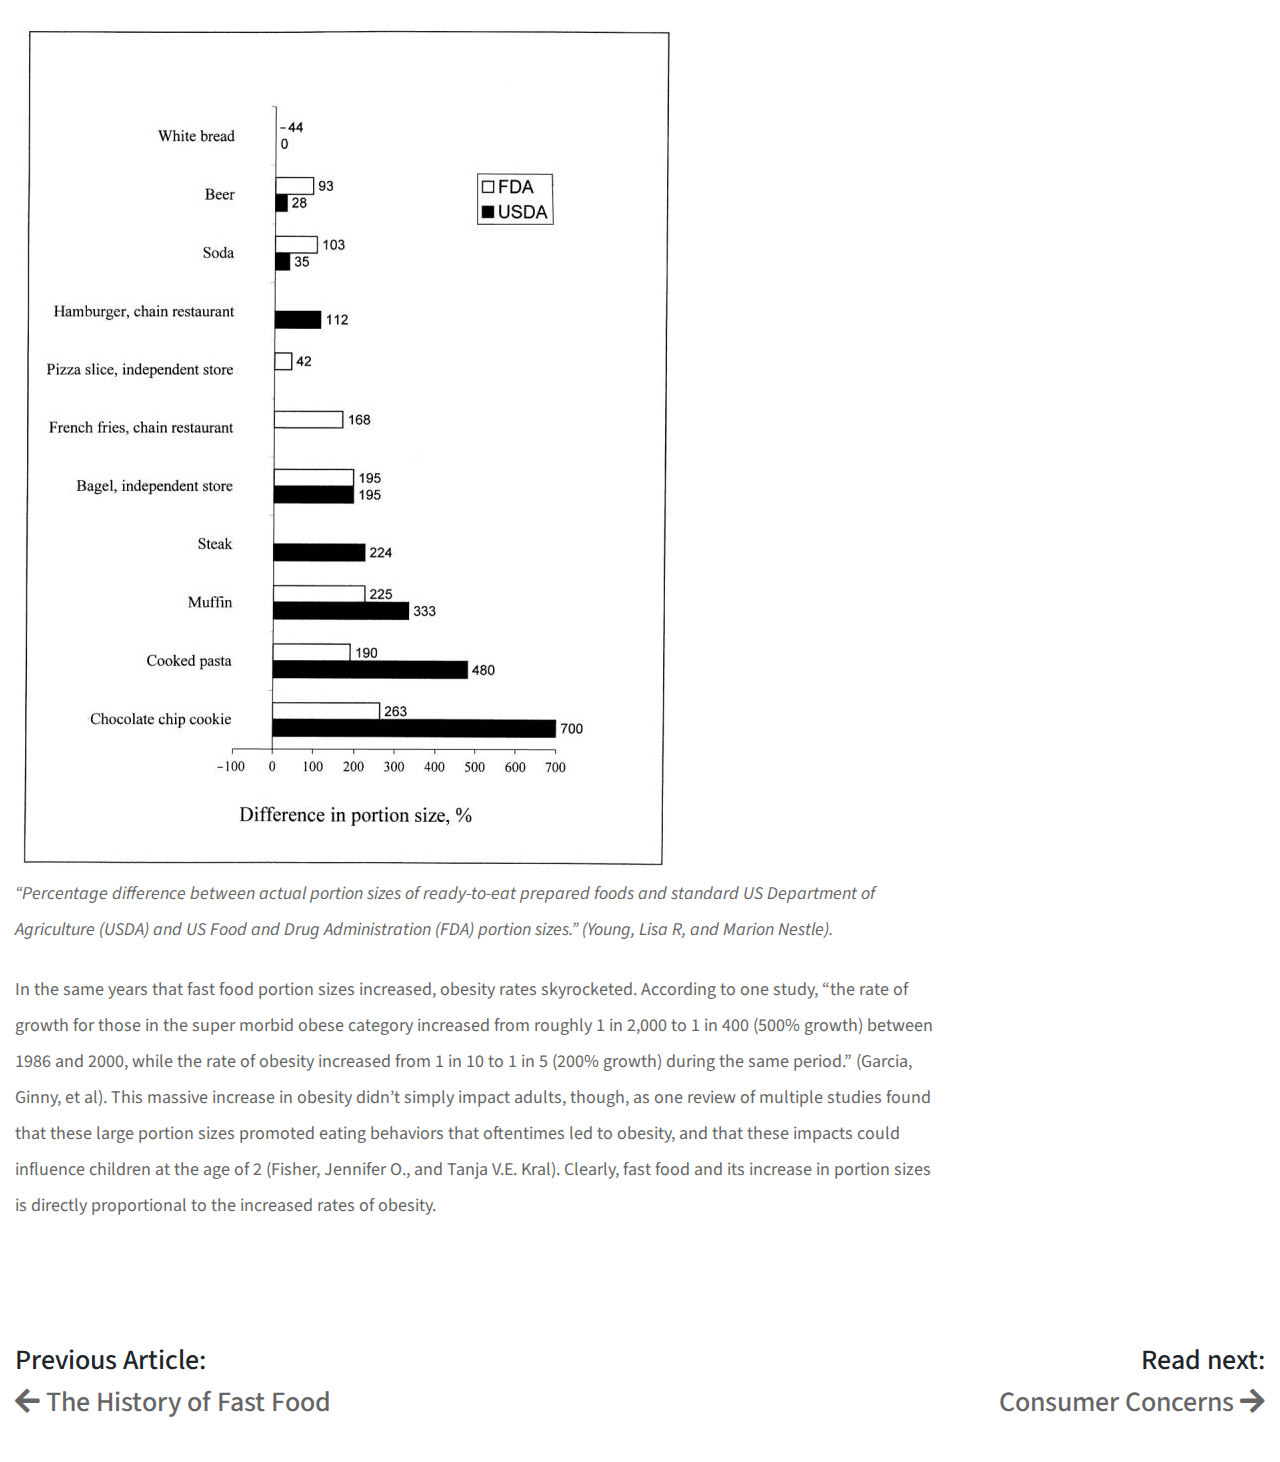
<file: superSizeMe.html>
<!DOCTYPE html>
<html lang="en">
<head>
	<meta charset="UTF-8">
    <meta name="viewport" content="width=device-width, initial-scale=1.0">
    <title>Super Size Me</title>
	<link rel="icon" href="img/icon.png">
    <link rel="stylesheet" href="fontawesome/css/all.min.css"> <!-- https://fontawesome.com/ -->
    <link href="https://fonts.googleapis.com/css2?family=Source+Sans+Pro&display=swap" rel="stylesheet">
    <!-- https://fonts.google.com/ -->
    <link rel="stylesheet" href="css/bootstrap.min.css">
    <link rel="stylesheet" href="css/templatemo-video-catalog.css">
</head>
<!--

TemplateMo 552 Video Catalog

https://templatemo.com/tm-552-video-catalog

-->
<body>
	<div class="tm-page-wrap mx-auto">
		<div class="position-relative">
			<div class="potition-absolute tm-site-header">
				<div class="container-fluid position-relative">
					<div class="row">						

                        <div class="col-5 col-md-8 ml-auto mr-0">
                            <div class="tm-site-nav">
                                <nav class="navbar navbar-expand-lg mr-0 ml-auto" id="tm-main-nav">
                                    <button class="navbar-toggler tm-bg-black py-2 px-3 mr-0 ml-auto collapsed" type="button"
                                        data-toggle="collapse" data-target="#navbar-nav" aria-controls="navbar-nav"
                                        aria-expanded="false" aria-label="Toggle navigation">
                                        <span>
                                            <i class="fas fa-bars tm-menu-closed-icon"></i>
                                            <i class="fas fa-times tm-menu-opened-icon"></i>
                                        </span>
                                    </button>
                                    <div class="collapse navbar-collapse tm-nav" id="navbar-nav">
                                        <ul class="navbar-nav text-uppercase">
                                            <li class="nav-item active">
                                                <a class="nav-link tm-nav-link" href="index.html">Home<span class="sr-only">(current)</span></a>
                                            </li>
                                        </ul>
                                    </div>
                                </nav>
                            </div>
                        </div>
					</div>
				</div>
			</div>
			<div class="tm-welcome-container tm-fixed-header tm-fixed-header-superSize">
				<!--
				<div class="text-center">
					<p class="pt-5 px-3 tm-welcome-text tm-welcome-text-2 mb-1 text-white mx-auto">Background image can be fixed. Content will simply slide over.</p>                	
				</div>            
			-->    
            </div>

			<!-- Header image -->
            <div id="tm-fixed-header-bg"></div> 
		</div>

		<!-- Page content -->
		<div class="container-fluid">
			<div class="mx-auto tm-content-container">
				<main>
					<div class="row mb-5 pb-5">
						<div class="col">
							<!-- Video description -->
							<div class="tm-video-description-box">
								<h2 class="mb-5 tm-video-title" style="font-weight: bold;">Super Size Me</h2>
								<p style="font-style: italic; font-weight: bold;" >
									How did portion sizes get so big? What impact has these huge portion sizes made?
								</p>

								<p class="mb-4">After World War II, new technologies came along that changed how agriculture in the United States worked. Pesticides, herbicides, and other similar chemicals made it easier for farmers to grow more food at a cheaper price. Then, starting in the 1970s, the government started to subsidize the agriculture industry. Simultaneously, many fast food brands were interested in continuing their expansion, and with their expansion, they wanted bigger and better profits. With food having become much cheaper, these companies began to increase their portion sizes to include significantly more food. This allowed them to charge more, increasing their profit margins and their profits (Weise, Elizabeth). This trend wasn’t even just for fast food, however, it was for all food, as one study found that “overall, our observations indicate that the portion sizes of virtually all foods and beverages prepared for immediate consumption have increased and now appear typical.” (Young, Lisa R, and Marion Nestle). Alongside food, soft drinks were extremely important, as they were extremely profitable items for fast food companies. Importantly, their consumption increased nearly four times in the second half of the 20th century (Penfold, Steve).</p>

								<img src="img/increasePortions.jpg" style="max-width: 100%; height: auto;">

								<p style="font-style: italic" class="mb-4">“Introduction of new, larger portions, 1970-1999.” (Young, Lisa R, and Marion Nestle).</p>

								<img src="img/diffPortions.jpg" style="max-width: 100%; height: auto;">
								
								<p style="font-style: italic" class="mb-4">“Percentage difference between actual portion sizes of ready-to-eat prepared foods and standard US Department of Agriculture (USDA) and US Food and Drug Administration (FDA) portion sizes.” (Young, Lisa R, and Marion Nestle).</p>
								
								<p class="mb-4">In the same years that fast food portion sizes increased, obesity rates skyrocketed. According to one study, “the rate of growth for those in the super morbid obese category increased from roughly 1 in 2,000 to 1 in 400 (500% growth) between 1986 and 2000, while the rate of obesity increased from 1 in 10 to 1 in 5 (200% growth) during the same period.” (Garcia, Ginny, et al). This massive increase in obesity didn’t simply impact adults, though, as one review of multiple studies found that these large portion sizes promoted eating behaviors that oftentimes led to obesity, and that these impacts could influence children at the age of 2 (Fisher, Jennifer O., and Tanja V.E. Kral). Clearly, fast food and its increase in portion sizes is directly proportional to the increased rates of obesity.</p>

							</div>							
						</div>
					</div>
				</main>
				<div class="row">
					<div class="col-sm-6">
						<h3>Previous Article:</h3>
						<a href="history.html" style="display: inline;">
							<h3><i class="fas fa-arrow-left"></i> The History of Fast Food</h3>
						</a>
					</div>
					<div class="col-sm-6" style="text-align: right;">
						<h3>Read next:</h3>
						<a href="consumerConcerns.html" style="display: inline;">
							<h3>Consumer Concerns <i class="fas fa-arrow-right"></i></h3>
						</a>
					</div>
				</div>
			</div>
		</div>
	</div>

	<script src="js/jquery-3.4.1.min.js"></script>
    <script src="js/bootstrap.min.js"></script>
    <script>
    	$(document).ready(function() {
    		$('.tm-likes-box').click(function(e) {
    			e.preventDefault();
    			$(this).toggleClass('tm-liked');

    			if($(this).hasClass('tm-liked')) {
    				$('#tm-likes-count').html('486 likes');
    			} else {
    				$('#tm-likes-count').html('485 likes');
    			}
    		});
    	});
    </script>
</body>
</html>
</file>
<file: css/templatemo-video-catalog.css>
/*

TemplateMo 552 Video Catalog

https://templatemo.com/tm-552-video-catalog

*/

html { scroll-behavior: smooth; overflow-x: hidden; }

body {
    margin: 0;
    padding: 0;
    font-family: 'Source Sans Pro', sans-serif;
    font-size: 18px;
    line-height: 2em;
    overflow-x: hidden;
}

a {
    transition: all 0.3s ease;
    color: #666;
}

a:hover {
    color: #29BBCC;
    text-decoration: none;
}

h2, p { color: #666666; }

.tm-site-header {
    position: absolute;
    z-index: 1000;
    width: 100%;
    top: 0;
    left: 0;
    padding: 40px;
}

.tm-logo-container {
    display: block;
    padding: 30px;
    width: 320px;
    height: 160px;
}

.tm-site-logo { font-size: 3rem; }
.tm-site-name { font-size: 1.9rem; }

#tm-video-container {
    max-height: 720px;
    overflow: hidden;
    background-color: #333;
}

#tm-video {
    width: 100%;
    height: auto;
}

.tm-bg-black {
    background-color: rgba(0,0,0,0.5);
    color: white;
}

.tm-bg-gray { background-color: #F4F4F4; }
.tm-text-primary { color: #3399CC; }
.tm-text-secondary { color: #3CAFAF; }

.tm-nav-link {
    color: white;
    font-size: 1.4rem;    
}

#tm-main-nav .nav-item .nav-link { border-bottom: 1px solid transparent; }

#tm-main-nav .nav-item.active .nav-link,
#tm-main-nav .nav-item:hover .nav-link {
    border-bottom: 1px solid white;
    color: white;
}

.tm-welcome-container {
    position: absolute;
    width: 100%;
    height: 100%;
    display: flex;
    justify-content: center;
    flex-direction: column;
    z-index: 999;
}

.tm-welcome-container-inner { margin-top: 100px; }
.tm-welcome-text { font-size: 1.6rem; }

.btn {
    padding: 15px 60px;
    font-size: 1.6rem;
    border: none;
    cursor: pointer;
}

.btn-primary { background-color: #3399CC; }
.btn-primary:hover { background-color: #1674a0; }

/*
    Button hover effect: https://tympanus.net/Development/CreativeButtons/
*/

.tm-btn-animate {
    position: relative;
    overflow: hidden;
    -webkit-backface-visibility: hidden;
    -moz-backface-visibility: hidden;
    backface-visibility: hidden;
    transition: all 0.3s ease;
}

.tm-btn-animate:before {
    left: 0;
    top: -100%;
    position: absolute;
    height: 100%;
    width: 100%;
    line-height: 2.5;
    -webkit-transition: all 0.3s;
    -moz-transition: all 0.3s;
    transition: all 0.3s;
    font-family: "Font Awesome 5 Free";
    font-style: normal;
    font-weight: 900;
    line-height: 1;
    -webkit-font-smoothing: antialiased;
}

.tm-btn-animate:after {
    content: '';
    position: absolute;
    z-index: -1;
    -webkit-transition: all 0.3s;
    -moz-transition: all 0.3s;
    transition: all 0.3s;
}

.tm-btn-animate:hover:before { top: 13px; }

.tm-btn-animate span {
    display: inline-block;
    width: 100%;
    height: 100%;
    -webkit-transition: all 0.3s;
    -webkit-backface-visibility: hidden;
    -moz-transition: all 0.3s;
    -moz-backface-visibility: hidden;
    transition: all 0.3s;
    backface-visibility: hidden;
}

.tm-btn-animate:hover span {
    -webkit-transform: translateY(300%);
    -moz-transform: translateY(300%);
    -ms-transform: translateY(300%);
    transform: translateY(300%);
}

.tm-btn-cta {
    color: white;
    background-color: rgba(0,0,0,0.5);
}

.tm-btn-cta:before { font-size: 180%; }
.tm-btn-download:before { font-size: 120%; }
.tm-btn-submit:before { font-size: 120%; }
.tm-icon-down:before { content: '\f078'; }
.tm-icon-download:before { content: '\f019'; }
.tm-icon-submit:before { content: '\f1d8'; }
.tm-icon-submit:hover:before { top: 18px; }
.tm-btn-cta:hover { color: white; }

.tm-btn-download:hover,
.tm-btn-download:focus,
.tm-btn-submit:hover,
.tm-btn-submit:focus {
    color: white;
    background-color: #3399CC;
}

.tm-btn-download span { padding-top: 10px; }
.tm-btn-small { 
    padding: 10.5px 35px;
    font-size: 1.2rem; 
}

#tm-video-control-button {
    position: absolute;
    bottom: 20px;
    right: 20px;
    z-index: 1000;
}

.tm-content-container {
    max-width: 1422px;
    padding-top: 80px;
    padding-bottom: 35px;
}

.tm-page-title { font-size: 2.5rem; }
.tm-catalog-item-list { justify-content: space-between; }

.tm-catalog-item {
    max-width: 462px;
    display: flex;
    flex-direction: column;
    margin-bottom: 64px;
}

.tm-thumbnail-container { overflow: hidden; }
.tm-thumbnail-container img { transition: all 0.3s ease; }
.tm-thumbnail-container:hover img { transform: scale(1.2) rotate(5deg); }

.tm-img-overlay {
    top: 0;
    left: 0;
    width: 100%;
    height: 100%;
    display: flex;
    align-items: center;
    justify-content: center;
    background-color: rgba(0,0,0,0.4);
    cursor: pointer;
    transition: all 0.3s ease: ;
}

.tm-overlay-icon {
    color: #a7a7a7;
    opacity: 1;
    font-size: 2rem;
    padding: 10px 15px;
    background-color: rgba(0,0,0,0.5);
    border-radius: 50%;
    width: 70px;
    height: 70px;
    display: flex;
    align-items: center;
    justify-content: center;
    padding-right: 8px;
    z-index: 1002;
    transition: all 0.3s ease;  
}

.tm-img-overlay:hover { background-color: transparent; }
.tm-img-overlay:hover .tm-overlay-icon { opacity: 0; }
.tm-catalog-item-description { flex: 1; }

.tm-categories-container {
    display: flex;
    align-items: center;
}

.tm-categories-text { margin-right: 16px; }
.tm-category-list { font-size: 1.75rem; }
.tm-category-item { margin: 16px; }

.tm-category-link {
    color: #3399CC;
    padding: 10px;
    border-bottom: 3px solid transparent;
}

.tm-category-link.active,
.tm-category-link:hover {
    border-bottom: 3px solid #3399CC;
    color: #3399CC;
}

.tm-paging-link {
    background-color: #F4F4F4;
    margin-right: 12px;
    font-size: 1.5rem;
    width: 60px;
    height: 60px;
    display: flex;
    align-items: center;
    justify-content: center;
}

.nav-item.active > .tm-paging-link,
.nav-item:hover > .tm-paging-link {
    background-color: #CCC;
    color: #666666;
}

.tm-subscribe-form { 
    display: flex; 
    align-items: center;
}

.tm-subscribe-form > input {
    padding: 5px 15px;
    margin-right: 20px;
    flex: 1;
    max-width: 382px;
}

.tm-footer-links > li { margin-bottom: 10px; }

/*Video detail page*/

.tm-video-title { font-size: 2.5rem; }
.tm-share-box { 
    font-size: 1.4rem; 
    padding: 3rem;
}
.tm-share-box-title { font-size: 1.4rem; }

.tm-bg-white {
    background-color: white;
    border: 1px solid #CDCECF;
    border-radius: 5px;
}

.tm-share-button {
    width: 52px;
    height: 52px;
    display: flex;
    align-items: center;
    justify-content: center;
    margin-right: 24px;
}

.tm-share-button:last-child { margin-right: 0; }
.tm-text-link { color: #3399CC; }

.tm-likes-box,
.tm-btn-download {
    width: 280px;
    height: 60px;
}

.tm-likes-box { padding-top: 12px; }
.tm-video-description-box { max-width: 920px; }
.tm-text-gray { color: #6F7071; }

.tm-fixed-header {
    background-position: center;
    background-repeat: no-repeat;
    background-attachment: fixed;
    background-size: cover;    
    background-color: #666;
}

#tm-fixed-header-bg { height: 450px; }
.tm-fixed-header-history { background-image: url(../img/history.jpg); }
.tm-fixed-header-superSize { background-image: url(../img/superSize.jpg); }
.tm-fixed-header-consumers { background-image: url(../img/concerns.jpg); }
.tm-fixed-header-healthy { background-image: url(../img/healthy.jpg); }
.tm-fixed-header-fastCasual { background-image: url(../img/fastCasual.jpg); }
.tm-fixed-header-cited { background-image: url(../img/cited.jpg); }

.tm-fixed-header-1 { background-image: url(../img/video-detail-1.jpg); }
.tm-fixed-header-2 { background-image: url(../img/about-1.jpg); }
.tm-fixed-header-3 { background-image: url(../img/contact-1.jpg); }

video {
  width: 100%;
  height: auto;
}

.fa-facebook { color: #3b5998; }
.fa-twitter { color: #00acee; }
.fa-pinterest { color: #c8232c; }
.tm-liked-icon { display: none; }
.tm-not-liked-icon { display: inline-block; }
.tm-liked-icon, .tm-not-liked-icon { margin-top: 3px; }
.tm-liked .tm-liked-icon { display: inline-block; }
.tm-liked .tm-not-liked-icon { display: none; }
.tm-welcome-text-2 { max-width: 575px; }
.tm-share-button:hover { background-color: #e9ecef; }

/*About*/
.tm-about-text-container { max-width: 920px; }

.parallax-window {
    min-height: 270px;
    background: transparent;
}

.parallax-window-2 {
    min-height: 360px;
}

.tm-about-icon {
    color: #999;
}

/* Contact */
.mapouter{
    position:relative;
    text-align:right;
    height:540px;
    width:100%;
}

.gmap_canvas {
    overflow:hidden;
    background:none!important;
    height:540px;
    width:100%;
}

.form-control {
    font-size: 1.2rem;
    padding: 21px 25px;
}

.form-group {
    margin-bottom: 35px;
}

#contact-select {
    height: 60px;
    border-radius: 0;
}

#contact-select:not([multiple]) {
  -webkit-appearance: none;
  -moz-appearance: none;
  background-position: right 15px center;
  background-repeat: no-repeat;
  background-image: url(../img/select-arrow.png);
  padding: 14px 20px;
  padding-right: 20px;
  color: #666;
}
.tm-testimonial-text {
    max-width: 420px;
    font-style: italic;
}

@media (min-width: 992px) {
    #tm-main-nav .nav-item { margin: 20px 40px; }
    .navbar-expand-lg .navbar-nav .nav-link { padding: 8px 0px; }
    .navbar-expand-lg .navbar-collapse { justify-content: flex-end; }
}

@media (max-width: 1419px) {
    .tm-catalog-item { margin-bottom: 30px; }
}

@media (max-width: 991px) {
    .navbar {
        max-width: 220px;
        position: absolute;
        top: 0;
        right: 0;
        padding: 0;
    }
    
    .navbar-collapse {
        background-color: rgba(0,0,0,0.5);
        border-radius: 5px;
        border-top-right-radius: 0;
        padding: 10px 15px;
    }

    .nav-item { margin-bottom: 10px; }

    .navbar-toggler {
        border-bottom-left-radius: 0;
        border-bottom-right-radius: 0;
        width: 52px;
        height: 40px;
    }

    .navbar-toggler.collapsed {
        border-bottom-left-radius: .25rem;
        border-bottom-right-radius: .25rem;   
    }

    .navbar-toggler i.tm-menu-opened-icon { display: block; }
    .navbar-toggler i.tm-menu-closed-icon { display: none; }
    .navbar-toggler.collapsed i.tm-menu-opened-icon { display: none; }
    .navbar-toggler.collapsed i.tm-menu-closed-icon { display: block; }
    .tm-welcome-container-inner { margin-top: 150px; }
    .tm-welcome-text { font-size: 1.4rem; }

    #tm-video {
        width: 888px;
        height: 500px;
    }

    .tm-logo-container {
        height: 160px;
        width: 250px;
    }

    .tm-site-header { padding: 20px; }
    .tm-catalog-item-list { max-width: 924px; }
    .tm-share-box { max-width: 400px; }
}

@media (max-width: 879px) {
    .tm-categories-container {
        flex-direction: column;
        align-items: flex-start;
    }
}

@media (max-width: 640px) {
    .tm-subscribe-form { 
        flex-direction: column; 
        align-items: stretch;
    }

    .tm-subscribe-form > input {
       max-width: 100%;
    }

    .tm-subscribe-form input {
        margin-right: 0;
        margin-bottom: 15px;
    }

    .tm-share-box {
        padding-left: 1.5rem;
        padding-right: 1.5rem;
    }
}

@media (max-width: 419px) {
    .tm-testimonial {
        flex-direction: column;
    }
}
</file>
